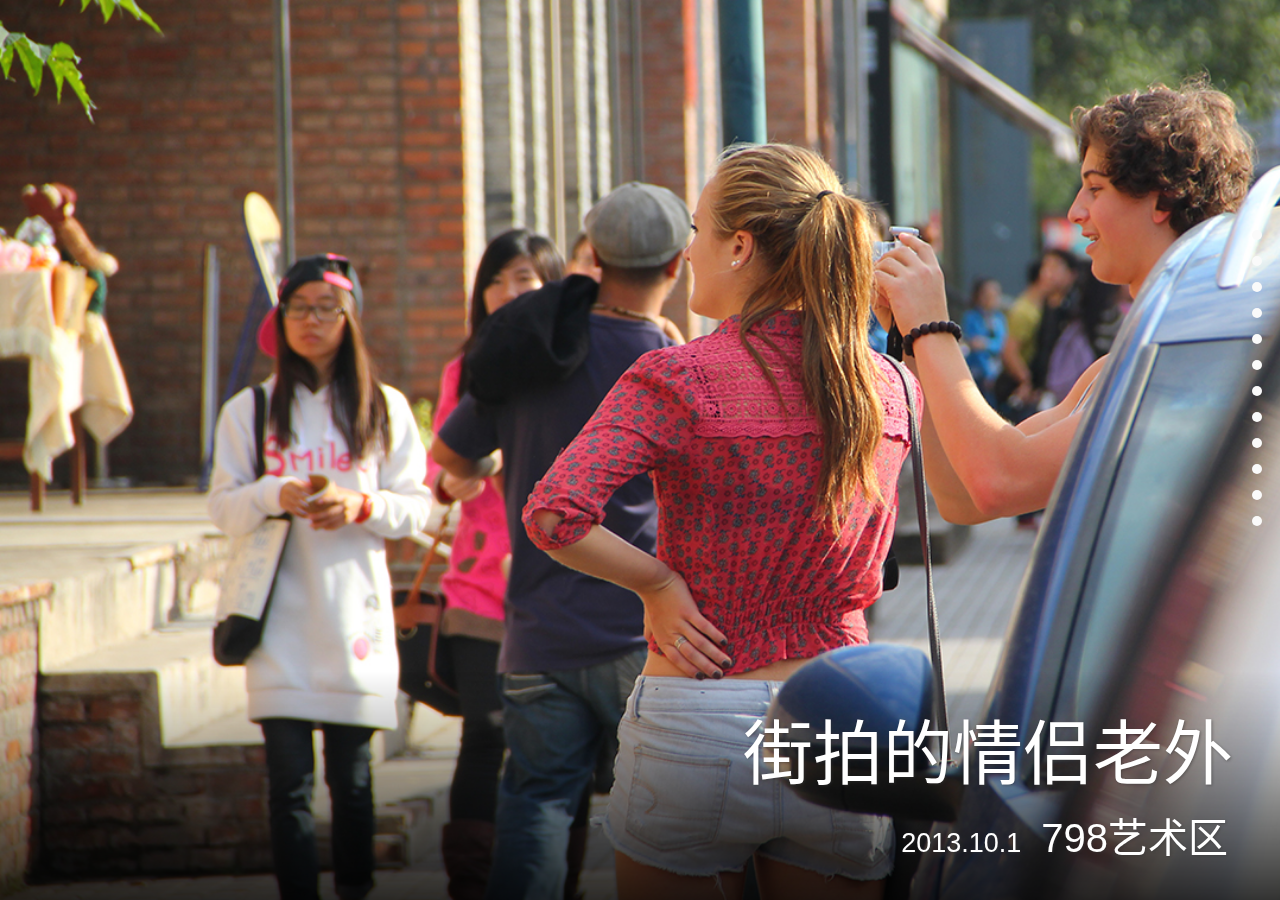
<file: index.html>
<!doctype html>
<html lang="en">
<head>
	<meta charset="UTF-8">
	<title>HSlider | Demo</title>
	<meta name="apple-mobile-web-app-capable" content="yes">
	<meta name="viewport" content="width=device-width,initial-scale=1,user-scalable=0" />
	<link rel="stylesheet" type="text/css" href="style/reset.css">
	<link rel="stylesheet" type="text/css" href="style/hsilder.css">
	<link rel="stylesheet" type="text/css" href="style/default-style.css">
	<script type="text/javascript" src="jquery-2.0.3.min.js"></script>
	<script type="text/javascript" src="jquery.HSlider.min.js"></script>
</head>
<body>
	<div class="wrap">
		<div class="slider">
			<section>
				<article>
					<h1>街拍的情侣老外</h1>
					<h2>798艺术区</h2>
					<h3>2013.10.1</h3>
				</article>
				<img src="pic/1.jpg" >
			</section>
			<section>
				<article class="left">
					<form>
						<input type="text" placeholder="Form Test 表单测试"/>
					</form>
					<h1>传媒大学站</h1>
					<h2>798艺术区</h2>
					<h3>2013.10.1</h3>
				</article>
				<img src="pic/2.jpg" >
			</section>
			<section>
				<article>
					<h1>Digital Crystal</h1>
					<h2>751艺术区</h2>
					<h3>2013.10.1</h3>
				</article>
				<img src="pic/3.jpg" >
			</section>
			<section>
				<article class="left">
					<h1>哇………………艹。</h1>
					<h2>南锣鼓巷</h2>
					<h3>2013.10.2</h3>
				</article>
				<img src="pic/4.jpg" >
			</section>
			<section>
				<article>
					<h1>马卡龙</h1>
					<h2>南锣鼓巷</h2>
					<h3>2013.10.2</h3>
				</article>
				<img src="pic/5.jpg" >
			</section>
			<section>
				<article>
					<h1>怎么办，我没觉得很好吃</h1>
					<h2>文宇奶酪</h2>
					<h3>2013.10.2</h3>
				</article>
				<img src="pic/6.jpg" >
			</section>
			<section>
				<article class="left">
					<h1>喝豆汁的小伙伴</h1>
					<h2>姚记炒肝店</h2>
					<h3>2013.10.2</h3>
				</article>
				<img src="pic/7.jpg" >
			</section>
			<section>
				<article>
					<h1>单反常用装逼照</h1>
					<h2>后海</h2>
					<h3>2013.10.2</h3>
				</article>
				<img src="pic/8.jpg" >
			</section>
			<section>
				<article>
					<h1>感受穷</h1>
					<h2>国际珠宝设计展</h2>
					<h3>2013.10.3</h3>
				</article>
				<img src="pic/9.jpg" >
			</section>
			<section>
				<article >
					<h1>爱乐者</h1>
					<h2>中华世纪坛-智慧城市</h2>
					<h3>2013.10.3</h3>
				</article>
				<img src="pic/10.jpg" >
			</section>
			<section>
				<article >
					<h1>清晨的火车</h1>
					<h2>五道口</h2>
					<h3>2013.10.4</h3>
				</article>
				<img src="pic/11.jpg" >
			</section>
			<section>
				<article >
					<h1>还是大广院最舒服</h1>
					<h2>中国传媒大学</h2>
					<h3>2013.10.5</h3>
				</article>
				<img src="pic/12.jpg" >
			</section>
		</div>
	</div>

	<script type="text/javascript">
		$(".slider").HSlider();
	</script>
</body>
</html>
</file>
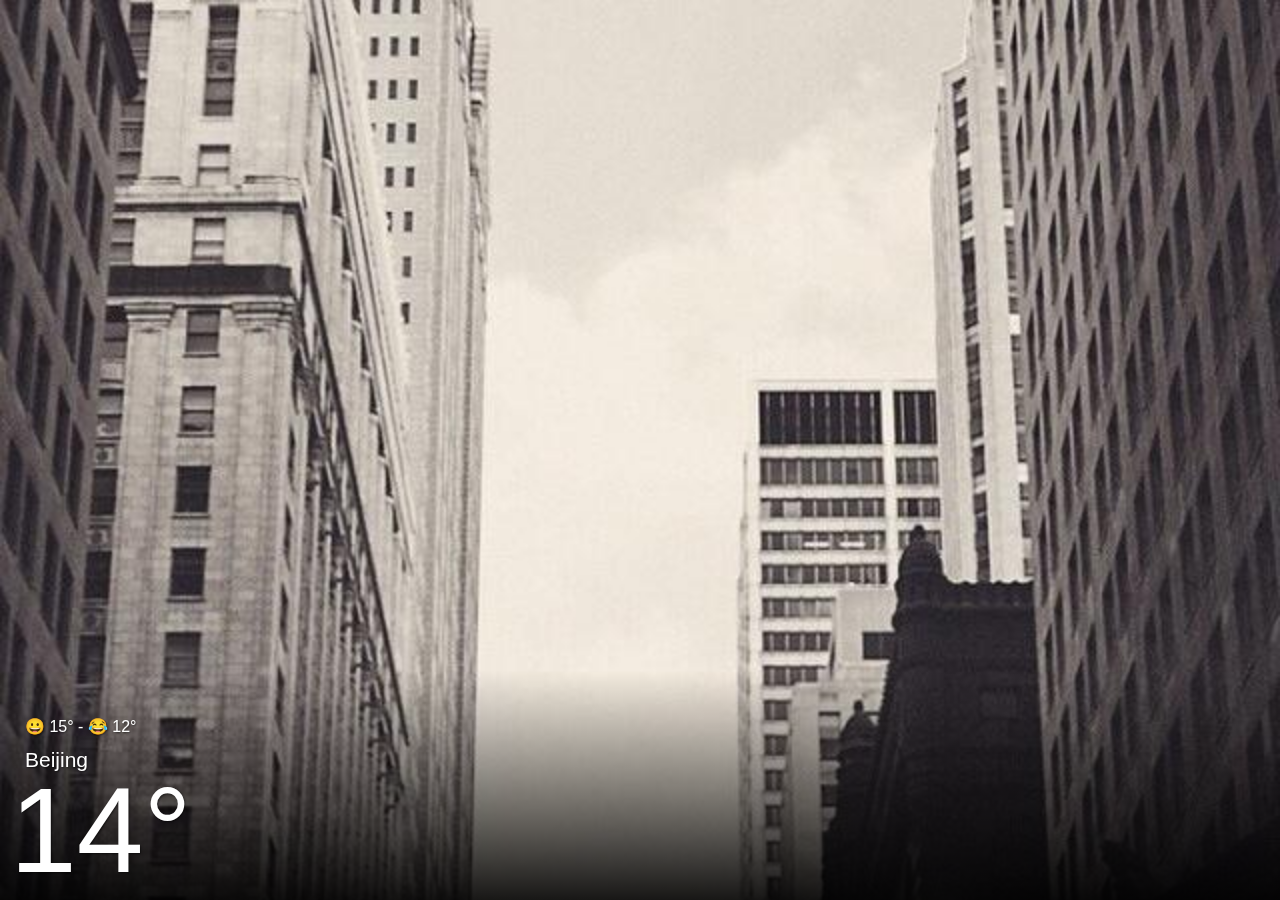
<file: demo-weather-app/index.html>
<!doctype html>
<html lang="en">
<head>
	<meta charset="UTF-8">
	<title>HSlider | Weather</title>
	<meta name="apple-mobile-web-app-capable" content="yes">
	<meta name="viewport" content="width=device-width,initial-scale=1,user-scalable=0" />
	<script type="text/javascript" src="../jquery-2.0.3.min.js"></script>
	<script type="text/javascript" src="../jquery.HSlider.min.js"></script>
	<link rel="stylesheet" type="text/css" href="../style/reset.css">
	<link rel="stylesheet" type="text/css" href="../style/hsilder.css">
	<style>
		/**
		 * It's very easy to drop default-style.css and write your own.
		 * but you need to import `hsilder.css` firstly to make slider works
		 */
		#weather article{
			color: white;
			padding: 10px;
			padding-top:100px;
			text-shadow: 1px 1px 2px rgba(0, 0, 0, 0.50);
			background: -webkit-linear-gradient(top,transparent ,rgba(0, 0, 0, 0.9) 100%);
			background: -moz-linear-gradient(top,transparent ,rgba(0, 0, 0, 0.9) 100%);
			background: -ms-linear-gradient(top,transparent ,rgba(0, 0, 0, 0.9) 100%);
		}
		#weather img{
			max-width: 100% !important
		}
		#weather h1{
			font-size: 120px;
			margin-bottom: 0px;
		}
		#weather h2{
			font-size: 21px;
			font-weight: 300;
			position: absolute;
			bottom: 130px;
			left:25px;
		}
		#weather h3{
			font-size: 16px;
			font-weight: 300;
			position: absolute;
			bottom: 165px;
			left: 25px;
		}
	</style>
</head>
<body>
	<div class="wrap">
		<div class="slider" id="weather">
			<section>
				<article>
					<h1>14°</h1>
					<h2>Beijing</h2>
					<h3>😀 15° - 😂 12°</h3>
				</article>
				<img src="wallpaper/3.jpg" >
			</section>
			<section>
				<article>
					<h1>20°</h1>
					<h2>Paris</h2>
					<h3>😀 22° - 😂 17°</h3>
				</article>
				<img src="wallpaper/2.jpg" >
			</section>
			<section>
				<article>
					<h1>12°</h1>
					<h2>San Francisco</h2>
					<h3>😀 16° - 😂 10°</h3>
				</article>
				<img src="wallpaper/5.jpg" >
			</section>
			<section>
				<article>
					<h1>11°</h1>
					<h2>New York</h2>
					<h3>😀 19° - 😂 11°</h3>
				</article>
				<img src="wallpaper/1.jpg" >
			</section>
		</div>
	</div>

	<script type="text/javascript">
		$(".slider").HSlider({
			easing: 'ease',
			animationTime: '400',
			pagination: false
		});
	</script>
</body>
</html>
</file>
<file: style/hsilder.css>
@charset "utf-8";
/* ===========================================================
 * HSlider.css v1
 * ===========================================================
 * Copyright 2013 Hux.
 *
 * Create an photo-first, fullpage web slider
 * All animation is powered in CSS3
 * Only for modern broswer
 *
 * ========================================================== */

html{
    min-height:100%;
}

body{
	/* This image will be displayed fullscreen */
    background:black;
    /*background-size:cover; */
    /* Workaround for some mobile browsers */
    min-height:100%;
    overflow: hidden;
	width: 100%;
	height:100%;
	font-family: "Helvetica Neue", "Arial", "PingFang SC", "Hiragino Sans GB", "STHeiti", "Microsoft YaHei", "Microsoft JhengHei", "Source Han Sans SC", "Noto Sans CJK SC", "Source Han Sans CN", "Noto Sans SC", "Source Han Sans TC", "Noto Sans CJK TC", "WenQuanYi Micro Hei", SimSun, sans-serif;
	font-size: 12px;
    font-weight: 100;
	color: white;
}
a{text-decoration:none;color:white;}
a:hover{
	cursor: pointer;
	text-decoration:none;
}

.wrap{
	width: 100%;
	height:100%;
	overflow: hidden;
	position: absolute;
	 -webkit-transform-style: preserve-3d;
}
</file>
<file: style/default-style.css>
@charset "utf-8";

/******** HSilder Default Styles ********/
.slider article{
	color: white;
	text-shadow: 1px 1px 3px rgba(51, 51, 51, 0.50);
	right: 0;	 /*default at right*/
	background: -webkit-linear-gradient(top,transparent ,rgba(0, 0, 0, 0.80) 100%);
	background: -moz-linear-gradient(top,transparent ,rgba(0, 0, 0, 0.80) 100%);
	background: -ms-linear-gradient(top,transparent ,rgba(0, 0, 0, 0.80) 100%);
	-webkit-transition:opacity 0.5s ease,-webkit-transform 1s ease-out;
	-moz-transition:opacity 0.5s ease,-moz-transform 1s ease-out;
	-ms-transition:opacity 0.5s ease,-ms-transform 1s ease-out;
    padding: 42px;
	padding-left: 20px;
}
.slider article.left{
	left:0;
}
.slider article.right{
	right:0;
}
.slider h1{
	text-align: right;
	font-size: 70px;
	line-height: 1.2;
    margin-bottom: 0.3em;
	margin-right: 5px;
}
.slider article.left h1{
	text-align: left;
}
.slider h2{
	font-size: 40px;
	float: right;
	margin-right: 10px;
}
.slider h3{
	font-size: 27px;
	float: right;
    margin-top: 12px;
	margin-right: 20px;
}

.slider section.active article{
	opacity: 1;
	-webkit-transform:translate3d(0,0px,0);
	-moz-transform:translate3d(0,0px,0);
	-ms-transform:translate3d(0,0px,0);
}
.slider section article{
	opacity: 0;
	-webkit-transform:translate3d(0,200px,0);
	-moz-transform:translate3d(0,200px,0);
	-ms-transform:translate3d(0,200px,0);
}

/******* pagination ********/
.pagination {
  position: absolute;
  right: 10px;
  top: 25%;
  z-index: 5;
  list-style: none;
  margin: 0;
  padding: 0;
}
.pagination li {
  padding: 5px;
  width: 16px;
  height: 16px;
}
.pagination li a{
  margin: 0 auto;
  width: 10px;
  height: 10px;
  display: block;
  background: #fafafa;

  border-radius: 10px;
  -webkit-border-radius: 10px;
  -moz-border-radius: 10px;
  -ms-border-radius: 10px;

  -webkit-transition:all 0.2s ease;
  -moz-transition:all 0.2s ease;
  -ms-transition:all 0.2s ease;
}

.pagination li a:hover,.pagination li a.active{
  margin: 0 auto;
  width: 10px;
  height: 10px;
  display: block;
  background: none;
  border-radius: 10px;
  border: 1px solid white;
  -webkit-border-radius: 10px;
  -moz-border-radius: 10px;
  -webkit-transition:all 0.5s ease ;
}

@media only screen and (max-width: 768px){
    .slider h1{
        font-size:50px;
    }
    .slider h2{
        font-size:30px;
    }
    .slider h3{
        font-size:22px;
        margin-top: 8px;
        margin-right: 10px;
    }
}
</file>
